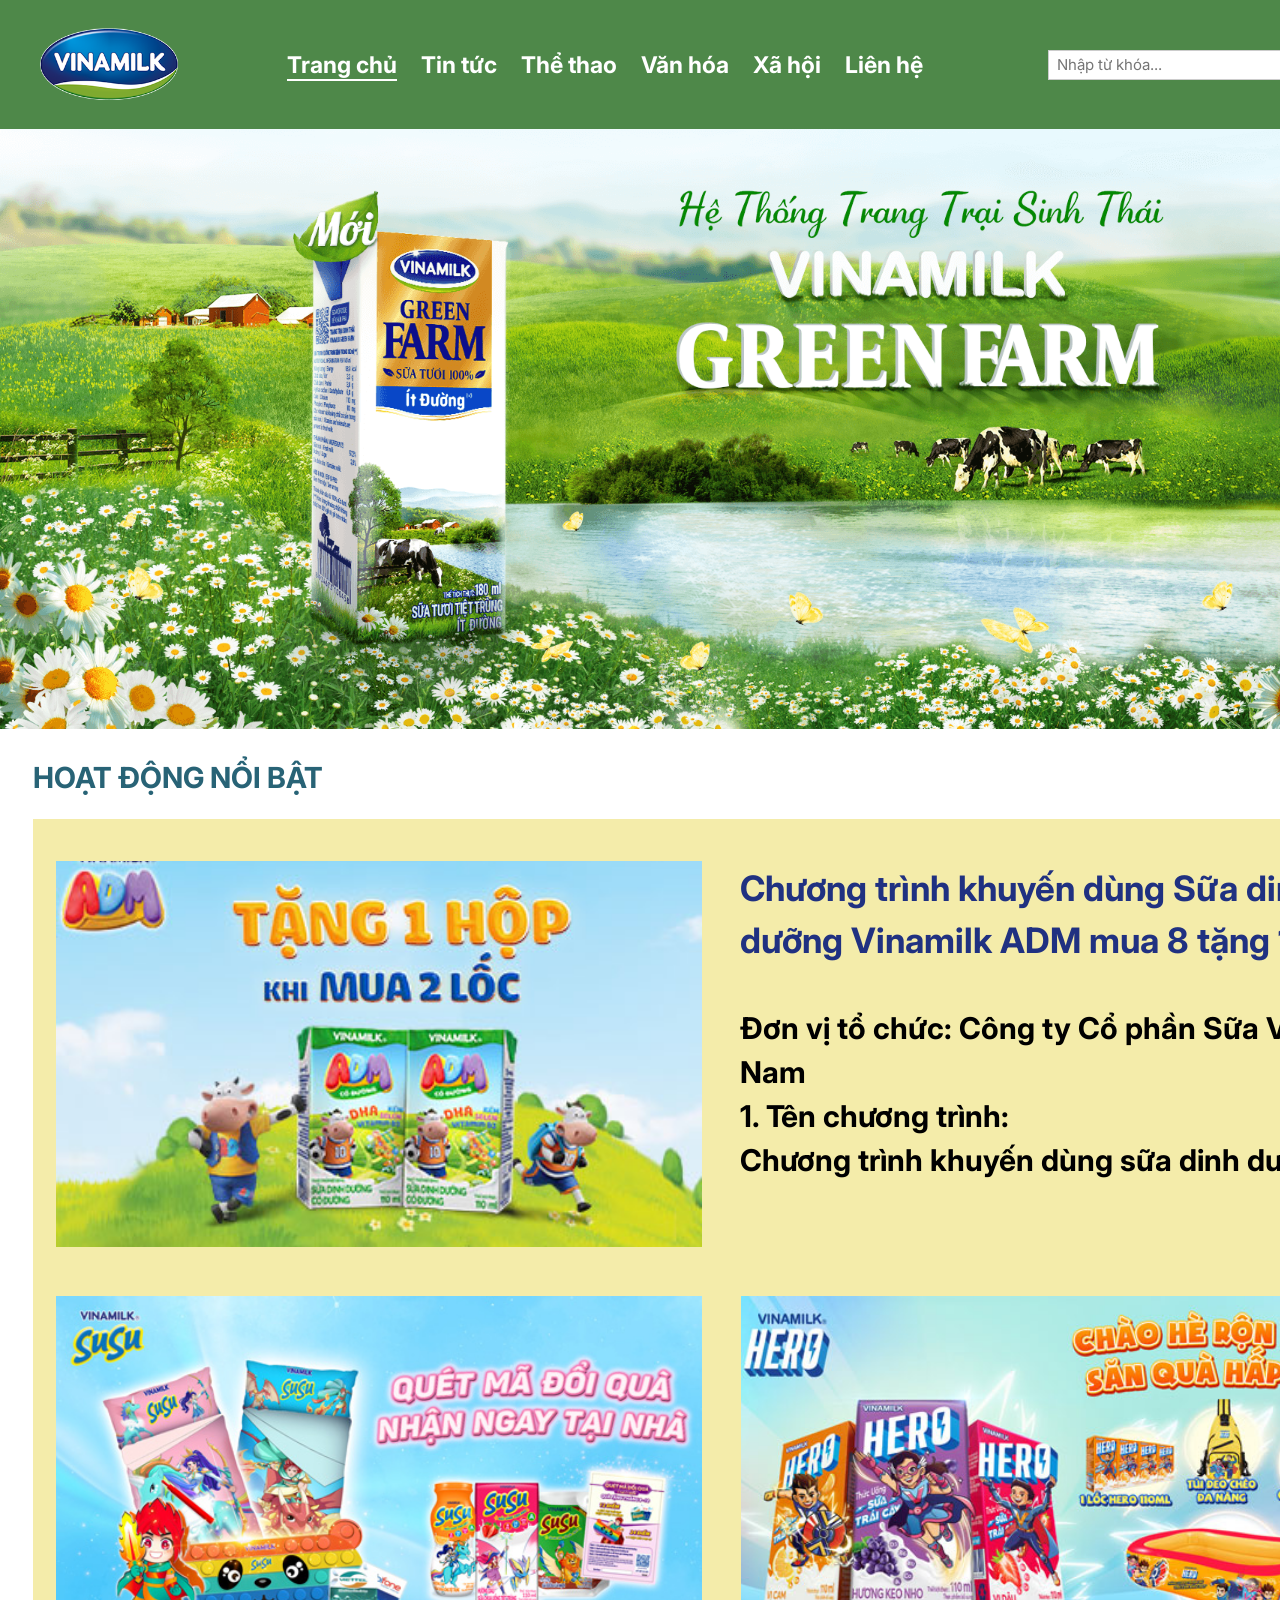
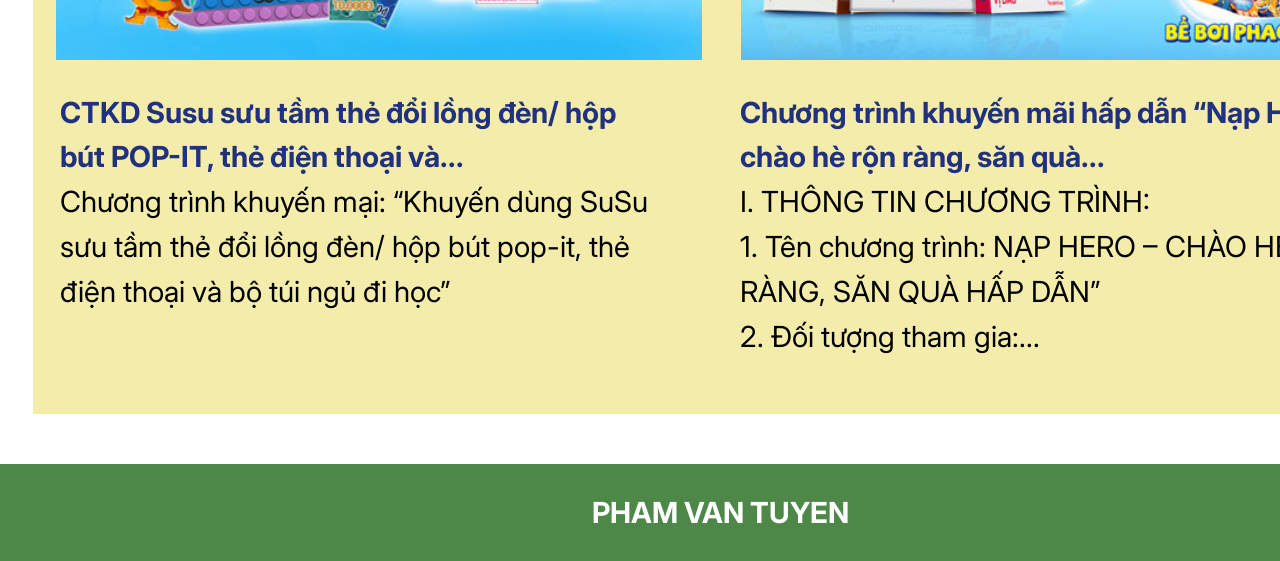
<file: index.html>
<!DOCTYPE html>
<html lang="vi">
<head>
    <meta charset="UTF-8">
    <meta name="viewport" content="width=device-width, initial-scale=1.0">
    <title>Vinamilk - PHAM VAN TUYEN</title>
    <link rel="preconnect" href="https://fonts.googleapis.com">
    <link href="https://fonts.googleapis.com/css2?family=Inter:wght@400;600;700&display=swap" rel="stylesheet">
    <link rel="stylesheet" href="style.css">
</head>
<body>
    <div class="container">
        <!-- ===== HEADER ===== -->
        <header>
            <a href="index.html" class="logo"><img src="img/logo.png" alt="Vinamilk"></a>

            <nav class="menu">
                <ul>
                    <li><a href="index.html" class="active">Trang chủ</a></li>
                    <li><a href="#">Tin tức</a></li>
                    <li><a href="#">Thể thao</a></li>
                    <li><a href="#">Văn hóa</a></li>
                    <li><a href="#">Xã hội</a></li>
                    <li><a href="lienhe.html">Liên hệ</a></li>
                </ul>
            </nav>

            <!-- Form tìm kiếm có validate -->
            <form class="search" name="frmSearch" action="#" onsubmit="return validateSearch()">
                <input type="text" id="keyword" name="keyword" placeholder="Nhập từ khóa...">
                <button type="submit">TÌM</button>
            </form>
        </header>

        <!-- ===== BANNER ===== -->
        <div class="banner">
            <img src="img/banner.png" alt="Vinamilk Green Farm">
        </div>

        <!-- ===== CONTENT ===== -->
        <section class="content">
            <h2>HOẠT ĐỘNG NỔI BẬT</h2>

            <div class="box">
                <div class="row row-1">
                    <a href="#"><img src="img/khuyenmai.jpg" alt="Khuyến mãi ADM"></a>
                    <div>
                        <h3 class="news-title">
                            <a href="#">Chương trình khuyến dùng Sữa dinh dưỡng Vinamilk ADM mua 8 tặng 1</a>
                        </h3>
                        <p class="news-text">
                            Đơn vị tổ chức: Công ty Cổ phần Sữa Việt Nam<br>
                            1. Tên chương trình:<br>
                            Chương trình khuyến dùng sữa dinh dưỡng
                        </p>
                    </div>
                </div>

                <div class="row row-2">
                    <div>
                        <a href="#"><img src="img/susu.jpg" alt="SuSu"></a>
                        <h3 class="news-title">
                            <a href="#">CTKD Susu sưu tầm thẻ đổi lồng đèn/ hộp bút POP-IT, thẻ điện thoại và...</a>
                        </h3>
                        <p class="news-text">
                            Chương trình khuyến mại: “Khuyến dùng SuSu sưu tầm thẻ đổi lồng đèn/ hộp bút pop-it, thẻ điện thoại và bộ túi ngủ đi học”
                        </p>
                    </div>
                    <div>
                        <a href="#"><img src="img/hero.jpg" alt="Hero"></a>
                        <h3 class="news-title">
                            <a href="#">Chương trình khuyến mãi hấp dẫn “Nạp Hero – chào hè rộn ràng, săn quà...</a>
                        </h3>
                        <p class="news-text">
                            I. THÔNG TIN CHƯƠNG TRÌNH:<br>
                            1. Tên chương trình: NẠP HERO – CHÀO HÈ RỘN RÀNG, SĂN QUÀ HẤP DẪN”<br>
                            2. Đối tượng tham gia:...
                        </p>
                    </div>
                </div>
            </div>
        </section>

        <!-- ===== FOOTER ===== -->
        <footer>PHAM VAN TUYEN</footer>
    </div>

    <script>
        // Validate form tìm kiếm
        function validateSearch() {
            var input = document.getElementById("keyword");
            var keyword = input.value.trim();

            if (keyword === "") {
                alert("Vui lòng nhập từ khóa cần tìm!");
                input.focus();
                return false;
            }
            if (keyword.length < 2) {
                alert("Từ khóa phải có ít nhất 2 ký tự!");
                input.focus();
                return false;
            }
            alert("Đang tìm kiếm: " + keyword);
            return true;
        }
    </script>
</body>
</html>
</file>
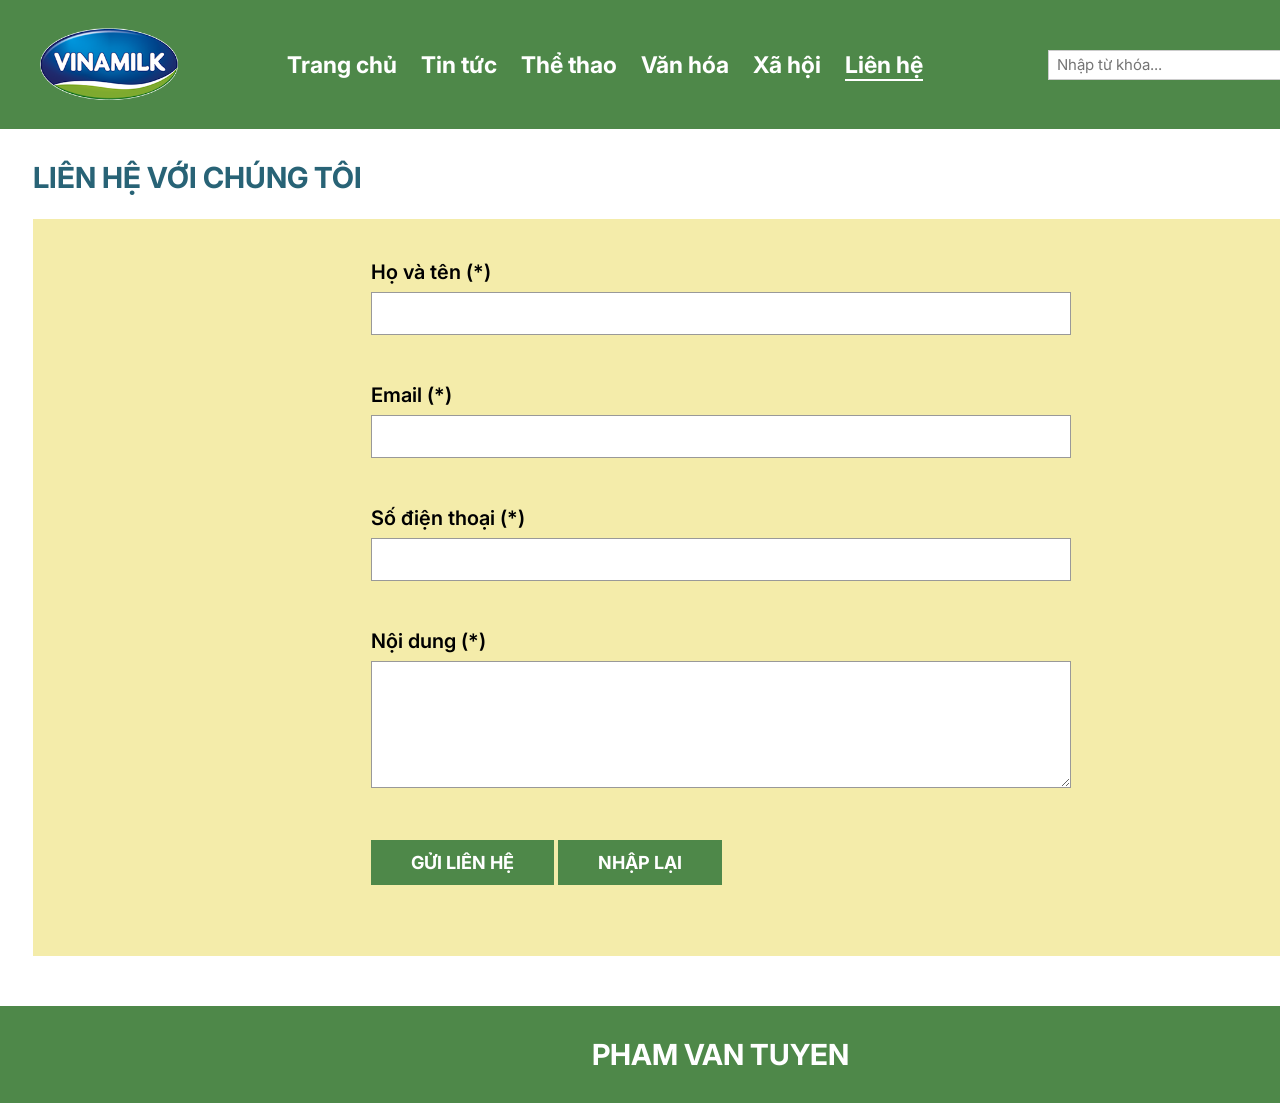
<file: lienhe.html>
<!DOCTYPE html>
<html lang="vi">
<head>
    <meta charset="UTF-8">
    <meta name="viewport" content="width=device-width, initial-scale=1.0">
    <title>Vinamilk - Liên hệ</title>
    <link rel="preconnect" href="https://fonts.googleapis.com">
    <link href="https://fonts.googleapis.com/css2?family=Inter:wght@400;600;700&display=swap" rel="stylesheet">
    <link rel="stylesheet" href="style.css">
</head>
<body>
    <div class="container">
        <!-- ===== HEADER ===== -->
        <header>
            <a href="index.html" class="logo"><img src="img/logo.png" alt="Vinamilk"></a>

            <nav class="menu">
                <ul>
                    <li><a href="index.html">Trang chủ</a></li>
                    <li><a href="#">Tin tức</a></li>
                    <li><a href="#">Thể thao</a></li>
                    <li><a href="#">Văn hóa</a></li>
                    <li><a href="#">Xã hội</a></li>
                    <li><a href="lienhe.html" class="active">Liên hệ</a></li>
                </ul>
            </nav>

            <form class="search" action="#" onsubmit="return validateSearch()">
                <input type="text" id="keyword" name="keyword" placeholder="Nhập từ khóa...">
                <button type="submit">TÌM</button>
            </form>
        </header>

        <!-- ===== CONTENT: FORM LIÊN HỆ ===== -->
        <section class="content">
            <h2>LIÊN HỆ VỚI CHÚNG TÔI</h2>

            <div class="box">
                <form class="contact-form" id="frmLienHe" novalidate>
                    <div class="form-group">
                        <label for="hoten">Họ và tên (*)</label>
                        <input type="text" id="hoten" class="form-control">
                        <span class="error" id="errHoten"></span>
                    </div>

                    <div class="form-group">
                        <label for="email">Email (*)</label>
                        <input type="email" id="email" class="form-control">
                        <span class="error" id="errEmail"></span>
                    </div>

                    <div class="form-group">
                        <label for="sdt">Số điện thoại (*)</label>
                        <input type="text" id="sdt" class="form-control">
                        <span class="error" id="errSdt"></span>
                    </div>

                    <div class="form-group">
                        <label for="noidung">Nội dung (*)</label>
                        <textarea id="noidung" rows="5" class="form-control"></textarea>
                        <span class="error" id="errNoidung"></span>
                    </div>

                    <button type="submit" class="btn">GỬI LIÊN HỆ</button>
                    <button type="reset" class="btn">NHẬP LẠI</button>
                    <p class="success" id="thongbao"></p>
                </form>
            </div>
        </section>

        <!-- ===== FOOTER ===== -->
        <footer>PHAM VAN TUYEN</footer>
    </div>

    <script>
        // Validate form tìm kiếm (giống trang chủ)
        function validateSearch() {
            var input = document.getElementById("keyword");
            var keyword = input.value.trim();
            if (keyword === "") {
                alert("Vui lòng nhập từ khóa cần tìm!");
                input.focus();
                return false;
            }
            if (keyword.length < 2) {
                alert("Từ khóa phải có ít nhất 2 ký tự!");
                input.focus();
                return false;
            }
            return true;
        }

        // Hiển thị / xóa lỗi cho 1 ô
        function setError(inputId, errId, message) {
            document.getElementById(errId).innerText = message;
            var input = document.getElementById(inputId);
            if (message) input.classList.add("invalid");
            else input.classList.remove("invalid");
            return message === "";
        }

        // Validate form liên hệ
        document.getElementById("frmLienHe").onsubmit = function (e) {
            e.preventDefault();

            var hoten = document.getElementById("hoten").value.trim();
            var email = document.getElementById("email").value.trim();
            var sdt = document.getElementById("sdt").value.trim();
            var noidung = document.getElementById("noidung").value.trim();

            var emailRegex = /^[\w.+-]+@[\w-]+(\.[\w-]+)+$/;
            var sdtRegex = /^0\d{9}$/;

            var ok = true;

            // Họ tên: bắt buộc, ít nhất 3 ký tự
            if (hoten === "") ok = setError("hoten", "errHoten", "Vui lòng nhập họ và tên") && ok;
            else if (hoten.length < 3) ok = setError("hoten", "errHoten", "Họ tên phải có ít nhất 3 ký tự") && ok;
            else setError("hoten", "errHoten", "");

            // Email: bắt buộc, đúng định dạng
            if (email === "") ok = setError("email", "errEmail", "Vui lòng nhập email") && ok;
            else if (!emailRegex.test(email)) ok = setError("email", "errEmail", "Email không đúng định dạng (vd: abc@gmail.com)") && ok;
            else setError("email", "errEmail", "");

            // Số điện thoại: bắt buộc, 10 số, bắt đầu bằng 0
            if (sdt === "") ok = setError("sdt", "errSdt", "Vui lòng nhập số điện thoại") && ok;
            else if (!sdtRegex.test(sdt)) ok = setError("sdt", "errSdt", "Số điện thoại gồm 10 chữ số và bắt đầu bằng 0") && ok;
            else setError("sdt", "errSdt", "");

            // Nội dung: bắt buộc, ít nhất 10 ký tự
            if (noidung === "") ok = setError("noidung", "errNoidung", "Vui lòng nhập nội dung") && ok;
            else if (noidung.length < 10) ok = setError("noidung", "errNoidung", "Nội dung phải có ít nhất 10 ký tự") && ok;
            else setError("noidung", "errNoidung", "");

            var thongbao = document.getElementById("thongbao");
            if (ok) {
                thongbao.innerText = "Gửi liên hệ thành công! Cảm ơn " + hoten + ".";
                this.reset();
            } else {
                thongbao.innerText = "";
            }
        };

        // Nhấn "Nhập lại" thì xóa hết thông báo lỗi
        document.getElementById("frmLienHe").onreset = function () {
            var errs = document.querySelectorAll(".error");
            for (var i = 0; i < errs.length; i++) errs[i].innerText = "";
            var inputs = document.querySelectorAll(".form-control");
            for (var j = 0; j < inputs.length; j++) inputs[j].classList.remove("invalid");
        };
    </script>
</body>
</html>
</file>
<file: style.css>
/* ===== ĐỀ 02 - WEB1013 - VINAMILK ===== */
* {
    margin: 0;
    padding: 0;
    box-sizing: border-box;
}

body {
    font-family: "Inter", Arial, sans-serif;
    background-color: #ffffff;
}

a {
    text-decoration: none;
}

/* Khung trang rộng 1440px theo thiết kế */
.container {
    width: 1440px;
    margin: 0 auto;
}

/* ===== HEADER ===== */
header {
    height: 129px;
    background-color: #4e8849;
    display: flex;
    align-items: center;
    padding: 0 29px 0 22px;
}

.logo img {
    display: block;
    width: 173px;
}

/* ===== MENU ===== */
.menu {
    margin-left: 80px;
}

.menu ul {
    list-style: none;
    display: flex;
}

.menu ul li a {
    display: block;
    padding: 0 12px;
    color: #ffffff;
    font-size: 23px;
    font-weight: 700;
    line-height: 40px;
}

.menu ul li a.active {
    text-decoration: underline;
    text-underline-offset: 6px;
    text-decoration-thickness: 2px;
}

/* Hover menu */
.menu ul li a:hover {
    color: #ffeb3b;
    text-decoration: underline;
    text-underline-offset: 6px;
    text-decoration-thickness: 2px;
}

/* ===== FORM TÌM KIẾM ===== */
.search {
    margin-left: auto;
    display: flex;
    align-items: center;
}

.search input {
    width: 250px;
    height: 30px;
    padding: 0 8px;
    border: 1px solid #cccccc;
    outline: none;
    font-family: inherit;
    font-size: 15px;
}

.search input:focus {
    border-color: #ffeb3b;
}

.search button {
    width: 100px;
    height: 30px;
    margin-left: 13px;
    background-color: #000000;
    color: #ffffff;
    border: 1px solid #cccccc;
    font-family: inherit;
    font-size: 14px;
    cursor: pointer;
}

.search button:hover {
    background-color: #ffffff;
    color: #000000;
}

/* ===== BANNER ===== */
.banner img {
    display: block;
    width: 1440px;
    height: 600px;
}

/* ===== CONTENT ===== */
.content {
    padding: 31px 30px 50px 33px;
}

.content h2 {
    color: #286376;
    font-size: 29px;
    font-weight: 700;
    margin-bottom: 24px;
}

.box {
    background-color: #f4ecaa;
    padding: 41px 23px 55px 22px;
}

.row {
    display: grid;
    grid-template-columns: 1fr 1fr;
    column-gap: 37px;
}

.row + .row {
    margin-top: 47px;
}

/* Ảnh: viền trong suốt sẵn để khi hover không bị giật layout */
.content img {
    display: block;
    width: 100%;
    object-fit: cover;
    border: 1px dashed transparent;
}

/* Hover ảnh: viền 1px nét đứt màu đỏ #F00 */
.content img:hover {
    border: 1px dashed #F00;
}

.row-1 img {
    height: 388px;
}

.row-2 img {
    height: 366px;
}

/* Tiêu đề tin có link + hover */
.news-title a {
    color: #203181;
    font-weight: 700;
}

.news-title a:hover {
    color: #e53935;
    text-decoration: underline;
}

.row-1 .news-title {
    font-size: 35px;
    line-height: 52px;
    margin-top: 2px;
    margin-bottom: 40px;
}

.row-1 .news-text {
    font-size: 30px;
    font-weight: 700;
    line-height: 44px;
    color: #000000;
}

.row-2 .news-title {
    font-size: 29px;
    line-height: 44px;
    margin-top: 30px;
}

.row-2 .news-text {
    font-size: 29px;
    line-height: 45px;
    color: #000000;
}

/* ===== FOOTER ===== */
footer {
    height: 97px;
    background-color: #4e8849;
    color: #ffffff;
    font-size: 29px;
    font-weight: 700;
    text-align: center;
    line-height: 97px;
}

/* ===== TRANG LIÊN HỆ ===== */
.contact-form {
    width: 700px;
    margin: 0 auto;
}

.form-group {
    margin-bottom: 22px;
}

.form-group label {
    display: block;
    font-size: 20px;
    font-weight: 600;
    margin-bottom: 8px;
}

.form-control {
    width: 100%;
    padding: 10px 12px;
    font-family: inherit;
    font-size: 18px;
    border: 1px solid #999999;
    outline: none;
}

.form-control:focus {
    border-color: #4e8849;
    box-shadow: 0 0 4px #4e8849;
}

.form-control.invalid {
    border-color: #F00;
}

.error {
    display: block;
    min-height: 22px;
    margin-top: 4px;
    color: #F00;
    font-size: 16px;
}

.btn {
    padding: 12px 40px;
    background-color: #4e8849;
    color: #ffffff;
    border: none;
    font-family: inherit;
    font-size: 18px;
    font-weight: 700;
    cursor: pointer;
}

.btn:hover {
    background-color: #203181;
}

.success {
    color: #2e7d32;
    font-size: 20px;
    font-weight: 600;
    margin-top: 16px;
}

/* Cột trái hàng 2: chữ xuống dòng giống thiết kế */
.row-2 > div:first-child .news-title,
.row-2 > div:first-child .news-text {
    max-width: 600px;
    padding-left: 5px;
}
</file>
